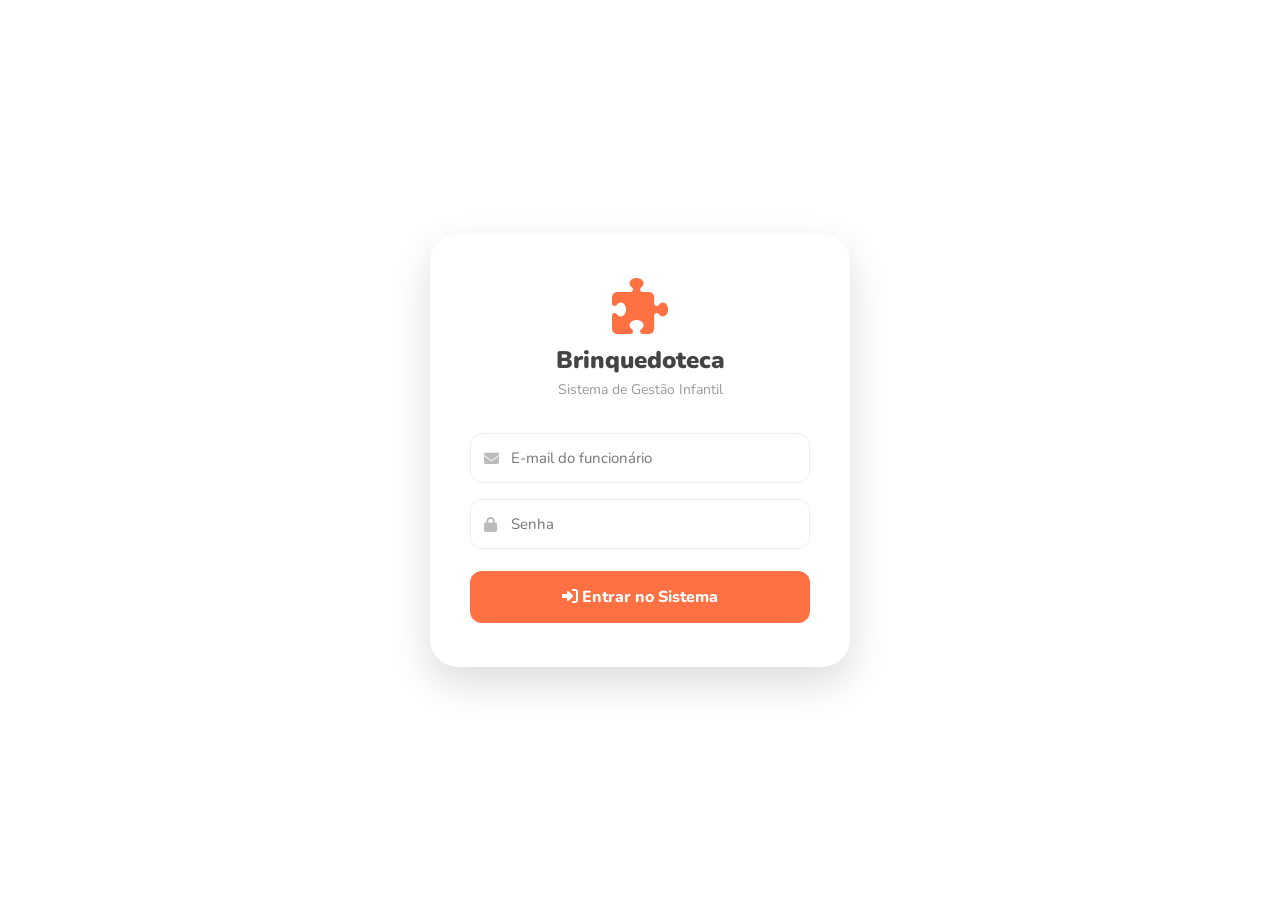
<file: Brinquedoteca/wwwroot/index.html>
<!DOCTYPE html>
<html lang="pt-BR">
<head>
  <meta charset="UTF-8">
  <meta name="viewport" content="width=device-width, initial-scale=1.0">
  <title>Home — Brinquedoteca</title>
  <link rel="stylesheet" href="https://cdnjs.cloudflare.com/ajax/libs/font-awesome/6.5.1/css/all.min.css">
  <link rel="stylesheet" href="css/base.css">
  <link rel="stylesheet" href="css/layout.css">
</head>
<body>
<div class="overlay"></div>
<div id="toast"></div>

<!-- MODAL CADASTRAR ALUNO -->
<div class="modal-overlay" id="modalAluno">
  <div class="modal-box">
    <h3><i class="fa-solid fa-child-reaching" style="color:var(--laranja)"></i> Cadastrar Aluno</h3>
    <div class="form-grid" style="grid-template-columns:1fr;gap:10px">
      <input type="text"  id="aNome"      placeholder="Nome *">
      <input type="text"  id="aSobrenome" placeholder="Sobrenome *">
      <input type="date"  id="aNasc">
      <input type="tel"   id="aTelefone"  placeholder="Telefone *">
      <input type="email" id="aEmail"     placeholder="E-mail *">
      <select id="aTurma" class="emp-select"><option value="">Selecione a turma…</option></select>
    </div>
    <div class="modal-footer">
      <button class="btn btn-danger btn-sm" onclick="fecharModal('modalAluno')">Cancelar</button>
      <button class="btn btn-sm" id="btnSalvarAluno"><i class="fa-solid fa-floppy-disk"></i> Salvar</button>
    </div>
  </div>
</div>

<!-- MODAL EDITAR ALUNO -->
<div class="modal-overlay" id="modalEditAluno">
  <div class="modal-box">
    <h3><i class="fa-solid fa-pen" style="color:var(--laranja)"></i> Editar Aluno</h3>
    <input type="hidden" id="eaId">
    <div class="form-grid" style="grid-template-columns:1fr;gap:10px">
      <input type="text"  id="eaNome"      placeholder="Nome *">
      <input type="text"  id="eaSobrenome" placeholder="Sobrenome *">
      <input type="date"  id="eaNasc">
      <input type="tel"   id="eaTelefone"  placeholder="Telefone *">
      <input type="email" id="eaEmail"     placeholder="E-mail *">
      <select id="eaTurma" class="emp-select"><option value="">Selecione a turma…</option></select>
    </div>
    <div class="modal-footer">
      <button class="btn btn-danger btn-sm" onclick="fecharModal('modalEditAluno')">Cancelar</button>
      <button class="btn btn-sm" id="btnSalvarEditAluno"><i class="fa-solid fa-floppy-disk"></i> Atualizar</button>
    </div>
  </div>
</div>

<!-- MODAL EMPRÉSTIMO — busca por RA -->
<div class="modal-overlay" id="modalEmprestimo">
  <div class="modal-box">
    <h3><i class="fa-solid fa-arrow-right-arrow-left" style="color:var(--laranja)"></i> Registrar Empréstimo</h3>
    <div class="form-grid" style="grid-template-columns:1fr;gap:10px">

      <!-- Campo RA -->
      <div>
        <label style="font-size:13px;font-weight:700;color:#666;display:block;margin-bottom:5px">
          RA do Aluno
        </label>
        <input type="text" class="emp-select" id="eRaBusca"
               placeholder="Digite o RA  ex: 0001/26-1"
               maxlength="9" autocomplete="off"
               inputmode="numeric"
               style="width:100%;box-sizing:border-box;letter-spacing:1px;font-family:monospace;font-size:15px">
        <div id="raFeedback" style="font-size:12px;margin-top:5px;min-height:18px;padding-left:2px"></div>
      </div>

      <select class="emp-select" id="eEstoque"><option value="">Selecione o item disponível…</option></select>
      <label style="font-size:13px;font-weight:700;color:#666">Data prevista de devolução</label>
      <input type="date" class="emp-select" id="eDevolucao">
    </div>
    <div class="modal-footer">
      <button class="btn btn-danger btn-sm" onclick="fecharModal('modalEmprestimo')">Cancelar</button>
      <button class="btn btn-sm" id="btnSalvarEmp"><i class="fa-solid fa-floppy-disk"></i> Registrar</button>
    </div>
  </div>
</div>

<div class="container">
  <aside class="sidebar">
    <div class="logo">
      <i class="fa-solid fa-puzzle-piece"></i>
      <h2>Brinquedoteca</h2>
    </div>
    <nav>
      <ul>
        <a href="index.html"><li class="active"><i class="fa-solid fa-house"></i> Home</li></a>
        <a href="itens.html"><li><i class="fa-solid fa-cube"></i> Brinquedos</li></a>
        <a href="cadastros.html"><li><i class="fa-solid fa-table-list"></i> Cadastros</li></a>
        <a href="dashboard.html"><li><i class="fa-solid fa-chart-pie"></i> Dashboard</li></a>
        <li onclick="sair()"><i class="fa-solid fa-right-from-bracket"></i> Sair</li>
      </ul>
    </nav>
  </aside>

  <main class="main">
    <header class="topbar">
      <div class="search-box">
        <i class="fa-solid fa-magnifying-glass"></i>
        <input type="text" id="searchGlobal" placeholder="Pesquisar alunos…">
      </div>
      <button class="btn" onclick="abrirModalEmprestimo()"><i class="fa-solid fa-plus"></i> Novo Empréstimo</button>
      <button class="btn btn-success" onclick="recarregar()"><i class="fa-solid fa-rotate"></i></button>
    </header>

    <section class="cards">
      <div class="card"><i class="fa-solid fa-cube"></i><h2 id="cItens">—</h2><p>Brinquedos</p></div>
      <div class="card"><i class="fa-solid fa-child"></i><h2 id="cAlunos">—</h2><p>Alunos</p></div>
      <div class="card"><i class="fa-solid fa-arrow-right-arrow-left"></i><h2 id="cEmp">—</h2><p>Empréstimos Ativos</p></div>
      <div class="card"><i class="fa-solid fa-triangle-exclamation" style="color:#ef5350"></i><h2 id="cAtraso">—</h2><p>Em Atraso</p></div>
    </section>

    <!-- EMPRÉSTIMOS ATIVOS -->
    <section class="section" id="secEmp">
      <div class="section-header">
        <h2><i class="fa-solid fa-arrow-right-arrow-left"></i> Empréstimos Ativos</h2>
        <button class="btn btn-sm" onclick="abrirModalEmprestimo()"><i class="fa-solid fa-plus"></i> Novo</button>
      </div>
      <!-- paginação empréstimos -->
      <div class="pag-bar" id="pagBarEmp" style="display:none">
        <button class="pag-btn" id="pagEmpPrev" onclick="mudarPagEmp(-1)">‹ Anterior</button>
        <span id="pagEmpInfo" class="pag-info"></span>
        <button class="pag-btn" id="pagEmpNext" onclick="mudarPagEmp(1)">Próximo ›</button>
      </div>
      <div id="tabelaEmpContainer"><div class="loader"><span class="spinner"></span> Carregando…</div></div>
    </section>

    <!-- ALUNOS -->
    <section class="section" id="secAlunos">
      <div class="section-header">
        <h2><i class="fa-solid fa-child-reaching"></i> Alunos Cadastrados</h2>
        <button class="btn btn-sm" onclick="abrirModalAluno()"><i class="fa-solid fa-plus"></i> Novo</button>
      </div>
      <div class="filter-row">
        <select id="filtroTurma" onchange="filtrarAlunos()"><option value="">Todas as turmas</option></select>
        <select id="ordenarAlunos" onchange="filtrarAlunos()">
          <option value="id">Por ID</option>
          <option value="nome">Por Nome</option>
          <option value="turma">Por Turma</option>
          <option value="ra">Por RA</option>
        </select>
        <button class="sort-btn" onclick="toggleDir()"><i id="iconDir" class="fa-solid fa-arrow-up"></i></button>
        <span class="count-badge" id="countAlunos"></span>
      </div>
      <!-- paginação alunos -->
      <div class="pag-bar" id="pagBarAlunos">
        <button class="pag-btn" id="pagAlunosPrev" onclick="mudarPagAlunos(-1)">‹ Anterior</button>
        <span id="pagAlunosInfo" class="pag-info"></span>
        <button class="pag-btn" id="pagAlunosNext" onclick="mudarPagAlunos(1)">Próximo ›</button>
      </div>
      <div id="tabelaAlunosContainer"><div class="loader"><span class="spinner"></span> Carregando…</div></div>
    </section>
  </main>
</div>

  <script src="js/api.js"></script>
  <script src="js/auth.js"></script>
  <script src="js/pages/index.js"></script>
</body>
</html>
</file>
<file: Brinquedoteca/wwwroot/css/base.css>
/* ============================================================
   BASE — variáveis, reset, tipografia
   ============================================================ */

@import url('https://fonts.googleapis.com/css2?family=Nunito:wght@400;600;700;800;900&family=Poppins:wght@400;500;600;700&display=swap');

:root {
  --amarelo:       #ffd54f;
  --amarelo-claro: #fff8e1;
  --amarelo-hover: #fff3cd;
  --laranja:       #ff7043;
  --laranja-dark:  #f4511e;
  --verde:         #4caf50;
  --vermelho:      #ef5350;
  --cinza-texto:   #444;
  --cinza-leve:    #eee;
  --branco:        #fff;
  --sombra:        0 5px 20px rgba(0,0,0,0.09);
  --radius:        16px;
  --radius-sm:     10px;
  --sidebar-w:     260px;
}

*, *::before, *::after {
  margin: 0;
  padding: 0;
  box-sizing: border-box;
}

html, body {
  height: 100%;
  overflow: hidden;
}

body {
  font-family: 'Nunito', sans-serif;
  background: url('https://images.unsplash.com/photo-1516627145497-ae6968895b74?q=80&w=1974&auto=format&fit=crop')
              no-repeat center center / cover fixed;
  color: var(--cinza-texto);
}

.overlay {
  position: fixed;
  inset: 0;
  background: rgba(255, 255, 255, 0.84);
  z-index: 0;
}

/* ---- Animações ---- */
@keyframes fadeUp {
  from { opacity: 0; transform: translateY(18px); }
  to   { opacity: 1; transform: translateY(0); }
}
@keyframes fadeIn {
  from { opacity: 0; }
  to   { opacity: 1; }
}
@keyframes spin {
  to { transform: rotate(360deg); }
}

/* ---- Scrollbar ---- */
::-webkit-scrollbar { width: 8px; }
::-webkit-scrollbar-track { background: var(--amarelo-claro); }
::-webkit-scrollbar-thumb { background: #ffb74d; border-radius: 20px; }
</file>
<file: Brinquedoteca/wwwroot/css/layout.css>
/* ============================================================
   LAYOUT — componentes globais reutilizáveis
   ============================================================ */

/* ---- Container ---- */
.container {
  display: flex;
  position: relative;
  z-index: 2;
  height: 100%;
  width: 100%;
}

.main {
  flex: 1;
  padding: 30px;
  min-width: 0;
  overflow-y: auto;
  overflow-x: hidden;
  height: 100%;
}

/* ---- Sidebar ---- */
.sidebar {
  width: var(--sidebar-w);
  height: 100%;
  background: var(--amarelo);
  padding: 28px 20px;
  box-shadow: 4px 0 14px rgba(0,0,0,0.10);
  position: relative;
  z-index: 2;
  display: flex;
  flex-direction: column;
  overflow-y: auto;
  flex-shrink: 0;
}

.sidebar .logo {
  display: flex;
  align-items: center;
  gap: 10px;
  margin-bottom: 40px;
}
.sidebar .logo i  { font-size: 28px; color: var(--laranja); }
.sidebar .logo h2 { font-size: 18px; font-weight: 800; color: var(--cinza-texto); }

.sidebar nav { flex: 1; display: flex; flex-direction: column; }
.sidebar nav a { text-decoration: none; }

.sidebar nav li {
  list-style: none;
  padding: 13px 16px;
  margin-bottom: 8px;
  border-radius: var(--radius-sm);
  cursor: pointer;
  transition: .25s;
  display: flex;
  align-items: center;
  gap: 12px;
  font-weight: 700;
  color: var(--cinza-texto);
  font-size: 15px;
}
.sidebar nav li:hover,
.sidebar nav li.active {
  background: var(--branco);
  color: var(--laranja);
  box-shadow: var(--sombra);
  transform: translateX(4px);
}
.sidebar nav li i { width: 20px; text-align: center; }

.sidebar nav .spacer { flex: 1; }

/* ---- Topbar ---- */
.topbar {
  display: flex;
  justify-content: space-between;
  align-items: center;
  margin-bottom: 28px;
  gap: 16px;
}

.search-box {
  flex: 1;
  background: var(--branco);
  padding: 12px 16px;
  border-radius: var(--radius);
  display: flex;
  align-items: center;
  gap: 10px;
  box-shadow: var(--sombra);
}
.search-box i     { color: #aaa; }
.search-box input { border: none; outline: none; width: 100%; font-size: 15px; font-family: inherit; }

/* ---- Botões ---- */
.btn {
  background: var(--laranja);
  color: var(--branco);
  border: none;
  padding: 12px 20px;
  border-radius: var(--radius-sm);
  cursor: pointer;
  font-weight: 700;
  font-size: 14px;
  font-family: inherit;
  transition: .25s;
  display: inline-flex;
  align-items: center;
  gap: 8px;
}
.btn:hover    { background: var(--laranja-dark); transform: scale(1.04); }
.btn:disabled { opacity: .55; cursor: not-allowed; transform: none; }

.btn-sm      { padding: 7px 14px; font-size: 13px; }
.btn-danger  { background: var(--vermelho); }
.btn-danger:hover  { background: #d32f2f; }
.btn-success { background: var(--verde); }
.btn-success:hover { background: #388e3c; }

/* ---- Cards KPI ---- */
.cards {
  display: grid;
  grid-template-columns: repeat(auto-fit, minmax(200px, 1fr));
  gap: 18px;
  margin-bottom: 28px;
}
.card {
  background: var(--branco);
  padding: 24px;
  border-radius: 20px;
  text-align: center;
  box-shadow: var(--sombra);
  transition: .25s;
  animation: fadeUp .4s ease both;
}
.card:hover     { transform: translateY(-5px); }
.card i         { font-size: 38px; color: var(--laranja); margin-bottom: 8px; display: block; }
.card h2        { font-size: 30px; font-weight: 900; color: #333; }
.card p         { color: #888; font-size: 14px; margin-top: 4px; }

/* ---- Seções ---- */
.section {
  background: var(--branco);
  padding: 24px;
  border-radius: 20px;
  margin-bottom: 24px;
  box-shadow: var(--sombra);
  animation: fadeUp .4s ease both;
}
.section-header {
  display: flex;
  justify-content: space-between;
  align-items: center;
  margin-bottom: 20px;
}
.section h2 {
  font-size: 17px;
  font-weight: 800;
  color: var(--cinza-texto);
  display: flex;
  align-items: center;
  gap: 8px;
}
.section h2 i { color: var(--laranja); }

/* ---- Formulário ---- */
.form-grid {
  display: grid;
  grid-template-columns: repeat(auto-fit, minmax(210px, 1fr));
  gap: 12px;
  margin-bottom: 16px;
}
.form-grid input,
.form-grid select,
.emp-select {
  padding: 12px 14px;
  border-radius: var(--radius-sm);
  border: 1.5px solid var(--cinza-leve);
  outline: none;
  font-size: 14px;
  font-family: inherit;
  background: white;
  transition: .2s;
  width: 100%;
}
.form-grid input:focus,
.form-grid select:focus,
.emp-select:focus {
  border-color: var(--laranja);
  box-shadow: 0 0 0 3px rgba(255,112,67,.13);
}

/* ---- Tabela ---- */
table { width: 100%; border-collapse: collapse; }
table th {
  background: var(--amarelo);
  padding: 13px 14px;
  text-align: left;
  font-size: 14px;
  font-weight: 700;
}
table td { padding: 13px 14px; border-bottom: 1px solid var(--cinza-leve); font-size: 14px; }
tbody tr { transition: .18s; }
tbody tr:hover { background: var(--amarelo-claro); }

.th-sortable         { cursor: pointer; user-select: none; white-space: nowrap; }
.th-sortable:hover   { background: #ffe082; }
.th-sortable .sort-icon { margin-left: 5px; font-size: 11px; opacity: .6; }
.th-sortable.active .sort-icon { opacity: 1; color: var(--laranja-dark); }

/* ---- Status badge ---- */
.status {
  padding: 5px 12px;
  border-radius: 20px;
  color: var(--branco);
  font-size: 12px;
  font-weight: 700;
  display: inline-block;
}
.available { background: var(--verde); }
.borrowed  { background: var(--vermelho); }
.late      { background: #9c27b0; }

.tag-atraso {
  background: #fff3cd;
  color: #856404;
  padding: 4px 10px;
  border-radius: 20px;
  font-size: 11px;
  font-weight: 700;
  margin-left: 6px;
}

/* ---- Modal ---- */
.modal-overlay {
  position: fixed;
  inset: 0;
  background: rgba(0,0,0,.45);
  display: none;
  justify-content: center;
  align-items: center;
  z-index: 999;
}
.modal-overlay.open { display: flex; }
.modal-box {
  background: var(--branco);
  padding: 30px;
  border-radius: 20px;
  width: 90%;
  max-width: 480px;
  animation: fadeUp .3s ease;
}
.modal-box h3       { margin-bottom: 20px; font-size: 18px; font-weight: 800; }
.modal-box .form-grid { grid-template-columns: 1fr; }
.modal-footer { display: flex; gap: 12px; margin-top: 16px; justify-content: flex-end; }

/* ---- Toast ---- */
#toast {
  position: fixed;
  bottom: 28px;
  right: 28px;
  background: #333;
  color: #fff;
  padding: 14px 22px;
  border-radius: 12px;
  font-weight: 700;
  font-size: 14px;
  opacity: 0;
  transform: translateY(12px);
  transition: .3s;
  z-index: 9999;
  pointer-events: none;
}
#toast.show    { opacity: 1; transform: translateY(0); }
#toast.success { background: var(--verde); }
#toast.error   { background: var(--vermelho); }

/* ---- Loader / Spinner ---- */
.loader {
  text-align: center;
  padding: 30px;
  color: #aaa;
  font-weight: 600;
}
.spinner {
  display: inline-block;
  width: 28px;
  height: 28px;
  border: 3px solid #eee;
  border-top-color: var(--laranja);
  border-radius: 50%;
  animation: spin .7s linear infinite;
  vertical-align: middle;
  margin-right: 8px;
}

/* ---- Empty state ---- */
.empty-state {
  text-align: center;
  padding: 40px;
  color: #bbb;
}
.empty-state i { font-size: 48px; display: block; margin-bottom: 12px; }

/* ---- Sort/filter bar ---- */
.sort-filter-bar {
  display: flex;
  gap: 8px;
  flex-wrap: wrap;
  align-items: center;
  margin-bottom: 14px;
}
.sort-filter-bar select,
.sort-filter-bar input {
  padding: 7px 12px;
  border-radius: var(--radius-sm);
  border: 1.5px solid var(--cinza-leve);
  font-family: inherit;
  font-size: 13px;
  background: white;
  cursor: pointer;
  outline: none;
  transition: .2s;
}
.sort-filter-bar select:focus,
.sort-filter-bar input:focus {
  border-color: var(--laranja);
  box-shadow: 0 0 0 3px rgba(255,112,67,.13);
}
.sort-dir-btn {
  background: var(--amarelo);
  border: none;
  border-radius: var(--radius-sm);
  padding: 7px 12px;
  cursor: pointer;
  font-size: 15px;
  transition: .2s;
  font-family: inherit;
  font-weight: 700;
  line-height: 1;
}
.sort-dir-btn:hover { background: #ffc107; }
.result-count { font-size: 12px; color: #999; font-weight: 600; padding: 6px 4px; }

/* ---- Table scroll wrapper ---- */
.table-scroll {
  max-height: calc(15 * 47px + 44px); /* 15 rows + header */
  overflow-y: auto;
  border-radius: var(--radius-sm);
}
.table-scroll table { border-collapse: collapse; }
.table-scroll thead th {
  position: sticky;
  top: 0;
  z-index: 1;
}

/* ---- Responsivo ---- */
@media (max-width: 900px) {
  .container       { flex-direction: column; }
  .sidebar         { width: 100%; min-height: auto; }
  .topbar          { flex-direction: column; }
}
@media (max-width: 600px) {
  .main            { padding: 16px; }
  .cards           { grid-template-columns: 1fr 1fr; }
  .form-grid       { grid-template-columns: 1fr; }
  table            { font-size: 13px; }
}

/* ---- Filter row (alunos / empréstimos) ---- */
.filter-row {
  display: flex;
  gap: 8px;
  flex-wrap: wrap;
  align-items: center;
  margin-bottom: 14px;
}
.filter-row select {
  padding: 8px 12px;
  border-radius: var(--radius-sm);
  border: 1.5px solid var(--cinza-leve);
  font-family: inherit;
  font-size: 13px;
  background: white;
  cursor: pointer;
  outline: none;
  transition: .2s;
}
.filter-row select:focus {
  border-color: var(--laranja);
  box-shadow: 0 0 0 3px rgba(255,112,67,.13);
}

/* ---- Sort button ---- */
.sort-btn {
  background: var(--amarelo);
  border: none;
  border-radius: var(--radius-sm);
  padding: 7px 13px;
  cursor: pointer;
  font-size: 14px;
  font-family: inherit;
  font-weight: 700;
  transition: .2s;
  line-height: 1;
}
.sort-btn:hover { background: #ffc107; }

/* ---- Count badge ---- */
.count-badge {
  font-size: 12px;
  color: #999;
  font-weight: 600;
  padding: 6px 4px;
}

/* ---- Clickable row ---- */
tr.clickable { cursor: pointer; }

/* ---- Edit button inline table ---- */
.btn-edit {
  background: none;
  border: none;
  cursor: pointer;
  padding: 5px 8px;
  border-radius: 6px;
  font-size: 14px;
  color: #1976d2;
  transition: .2s;
}
.btn-edit:hover { background: #e3f2fd; }

/* ---- Cards: força 4 colunas em telas grandes ---- */
.cards {
  grid-template-columns: repeat(4, 1fr);
}
@media (max-width: 1100px) { .cards { grid-template-columns: repeat(2, 1fr); } }
@media (max-width: 600px)  { .cards { grid-template-columns: 1fr 1fr; } }

/* ── Paginação ──────────────────────────────────────────── */
.pag-bar {
  display: flex;
  align-items: center;
  gap: 10px;
  margin-bottom: 10px;
  flex-wrap: wrap;
}
.pag-btn {
  background: var(--amarelo);
  border: none;
  border-radius: var(--radius-sm);
  padding: 6px 14px;
  font-size: 13px;
  font-family: inherit;
  font-weight: 700;
  cursor: pointer;
  transition: .2s;
}
.pag-btn:hover:not(:disabled) { background: #ffc107; }
.pag-btn:disabled { opacity: .4; cursor: not-allowed; }
.pag-info {
  font-size: 12px;
  color: #888;
  font-weight: 600;
}
</file>
<file: Brinquedoteca/wwwroot/css/pages/cadastros.css>
/* ============================================================
   CADASTROS — estilos exclusivos da página de cadastros
   ============================================================ */

.cad-grid {
  display: grid;
  grid-template-columns: 1fr 1fr;
  gap: 20px;
  margin-bottom: 24px;
}
@media (max-width: 900px) { .cad-grid { grid-template-columns: 1fr; } }

.cad-card {
  background: white;
  border-radius: 20px;
  padding: 24px;
  box-shadow: var(--sombra);
  animation: fadeUp .4s ease both;
}
.cad-card h3 {
  font-size: 15px;
  font-weight: 800;
  margin-bottom: 16px;
  display: flex;
  align-items: center;
  gap: 8px;
}
.cad-card h3 i { color: var(--laranja); }

.cad-row         { display: flex; gap: 8px; margin-bottom: 12px; }
.cad-row input {
  flex: 1;
  padding: 10px 14px;
  border-radius: 8px;
  border: 1.5px solid var(--cinza-leve);
  outline: none;
  font-size: 14px;
  font-family: inherit;
  transition: .2s;
}
.cad-row input:focus {
  border-color: var(--laranja);
  box-shadow: 0 0 0 3px rgba(255,112,67,.13);
}

.cad-list { list-style: none; max-height: 300px; overflow-y: auto; }
.cad-list li {
  display: flex;
  justify-content: space-between;
  align-items: center;
  padding: 9px 12px;
  border-radius: 8px;
  margin-bottom: 4px;
  font-size: 14px;
  transition: .15s;
}
.cad-list li:hover  { background: var(--amarelo-claro); }
.cad-list .nome     { font-weight: 600; flex: 1; }
.cad-list .acoes    { display: flex; gap: 6px; }

.ic-btn             { background: none; border: none; cursor: pointer; padding: 5px 8px; border-radius: 6px; font-size: 13px; transition: .2s; }
.ic-btn.edit        { color: #1976d2; }
.ic-btn.edit:hover  { background: #e3f2fd; }
.ic-btn.del         { color: var(--vermelho); }
.ic-btn.del:hover   { background: #ffebee; }

.edit-row { display: flex; gap: 6px; flex: 1; }
.edit-row input {
  flex: 1;
  padding: 6px 10px;
  border-radius: 6px;
  border: 1.5px solid var(--laranja);
  outline: none;
  font-size: 13px;
  font-family: inherit;
}

.empty-cad { text-align: center; color: #bbb; padding: 20px; font-size: 13px; }
</file>
<file: Brinquedoteca/wwwroot/css/pages/itens.css>
/* ============================================================
   ITENS — estilos exclusivos da página de brinquedos
   ============================================================ */

.filter-bar {
  display: flex;
  gap: 10px;
  flex-wrap: wrap;
  margin-bottom: 16px;
}
.filter-bar select {
  padding: 9px 14px;
  border-radius: var(--radius-sm);
  border: 1.5px solid var(--cinza-leve);
  outline: none;
  font-family: inherit;
  font-size: 14px;
  background: white;
  cursor: pointer;
  transition: .2s;
}
.filter-bar select:focus { border-color: var(--laranja); }

.estoque-form {
  display: grid;
  grid-template-columns: repeat(auto-fit, minmax(200px, 1fr));
  gap: 12px;
  margin-bottom: 16px;
}
.estoque-form select,
.estoque-form input {
  padding: 12px 14px;
  border-radius: var(--radius-sm);
  border: 1.5px solid var(--cinza-leve);
  outline: none;
  font-size: 14px;
  font-family: inherit;
  background: white;
  transition: .2s;
}
.estoque-form select:focus,
.estoque-form input:focus {
  border-color: var(--laranja);
  box-shadow: 0 0 0 3px rgba(255,112,67,.13);
}

/* ---- Gerenciar listas auxiliares ---- */
.mgmt-item {
  display: flex;
  justify-content: space-between;
  align-items: center;
  padding: 9px 6px;
  border-bottom: 1px solid var(--cinza-leve);
  font-size: 14px;
  gap: 8px;
}
.mgmt-item:last-child { border-bottom: none; }
.mgmt-item span       { flex: 1; }
.mgmt-empty           { color: #aaa; text-align: center; padding: 18px 0; font-size: 13px; }
.mgmt-scroll {
  max-height: 200px;
  overflow-y: auto;
  margin-top: 4px;
  border: 1px solid var(--cinza-leve);
  border-radius: var(--radius-sm);
  padding: 0 4px;
}

.tab-bar  { display: flex; gap: 6px; margin-bottom: 14px; flex-wrap: wrap; }
.tab-btn {
  padding: 7px 18px;
  border-radius: 20px;
  border: none;
  cursor: pointer;
  font-family: inherit;
  font-size: 13px;
  font-weight: 600;
  background: var(--cinza-leve);
  color: #555;
  transition: .2s;
}
.tab-btn.active        { background: var(--laranja); color: #fff; }
.tab-btn:hover:not(.active) { background: #ffe0b2; }

.mgmt-page        { display: none; }
.mgmt-page.active { display: block; }
</file>
<file: Brinquedoteca/wwwroot/css/pages/login.css>
/* ============================================================
   LOGIN — estilos exclusivos da tela de login
   ============================================================ */

.login-screen {
  position: relative;
  z-index: 2;
  width: 100%;
  min-height: 100vh;
  display: flex;
  justify-content: center;
  align-items: center;
  padding: 20px;
}

.login-box {
  width: 100%;
  max-width: 420px;
  background: white;
  padding: 44px 40px;
  border-radius: 28px;
  box-shadow: 0 16px 40px rgba(0,0,0,0.14);
  animation: fadeUp .6s ease;
}

.login-logo          { text-align: center; margin-bottom: 34px; }
.login-logo i        { font-size: 56px; color: var(--laranja); margin-bottom: 10px; display: block; }
.login-logo h1       { font-size: 24px; font-weight: 900; color: #444; }
.login-logo p        { color: #999; font-size: 14px; margin-top: 4px; }

.login-form          { display: flex; flex-direction: column; gap: 16px; }

.input-wrap          { position: relative; }
.input-wrap i {
  position: absolute;
  left: 14px;
  top: 50%;
  transform: translateY(-50%);
  color: #bbb;
  font-size: 15px;
}
.input-wrap input {
  width: 100%;
  padding: 14px 14px 14px 40px;
  border-radius: 12px;
  border: 1.5px solid #eee;
  outline: none;
  font-size: 15px;
  font-family: inherit;
  transition: .2s;
}
.input-wrap input:focus {
  border-color: var(--laranja);
  box-shadow: 0 0 0 3px rgba(255,112,67,.13);
}

.login-btn {
  background: var(--laranja);
  color: white;
  border: none;
  padding: 15px;
  border-radius: 12px;
  cursor: pointer;
  font-size: 16px;
  font-weight: 800;
  font-family: inherit;
  transition: .25s;
  margin-top: 6px;
}
.login-btn:hover    { background: var(--laranja-dark); transform: scale(1.03); }
.login-btn:disabled { opacity: .6; cursor: not-allowed; transform: none; }

.login-erro {
  background: #fff0f0;
  border: 1.5px solid #ffcdd2;
  color: #c62828;
  padding: 12px 14px;
  border-radius: 10px;
  font-size: 14px;
  display: none;
  text-align: center;
}

.badge-offline {
  display: inline-block;
  margin-top: 18px;
  background: #fff3cd;
  color: #856404;
  padding: 6px 14px;
  border-radius: 20px;
  font-size: 12px;
  font-weight: 700;
  text-align: center;
  width: 100%;
  cursor: pointer;
}
</file>
